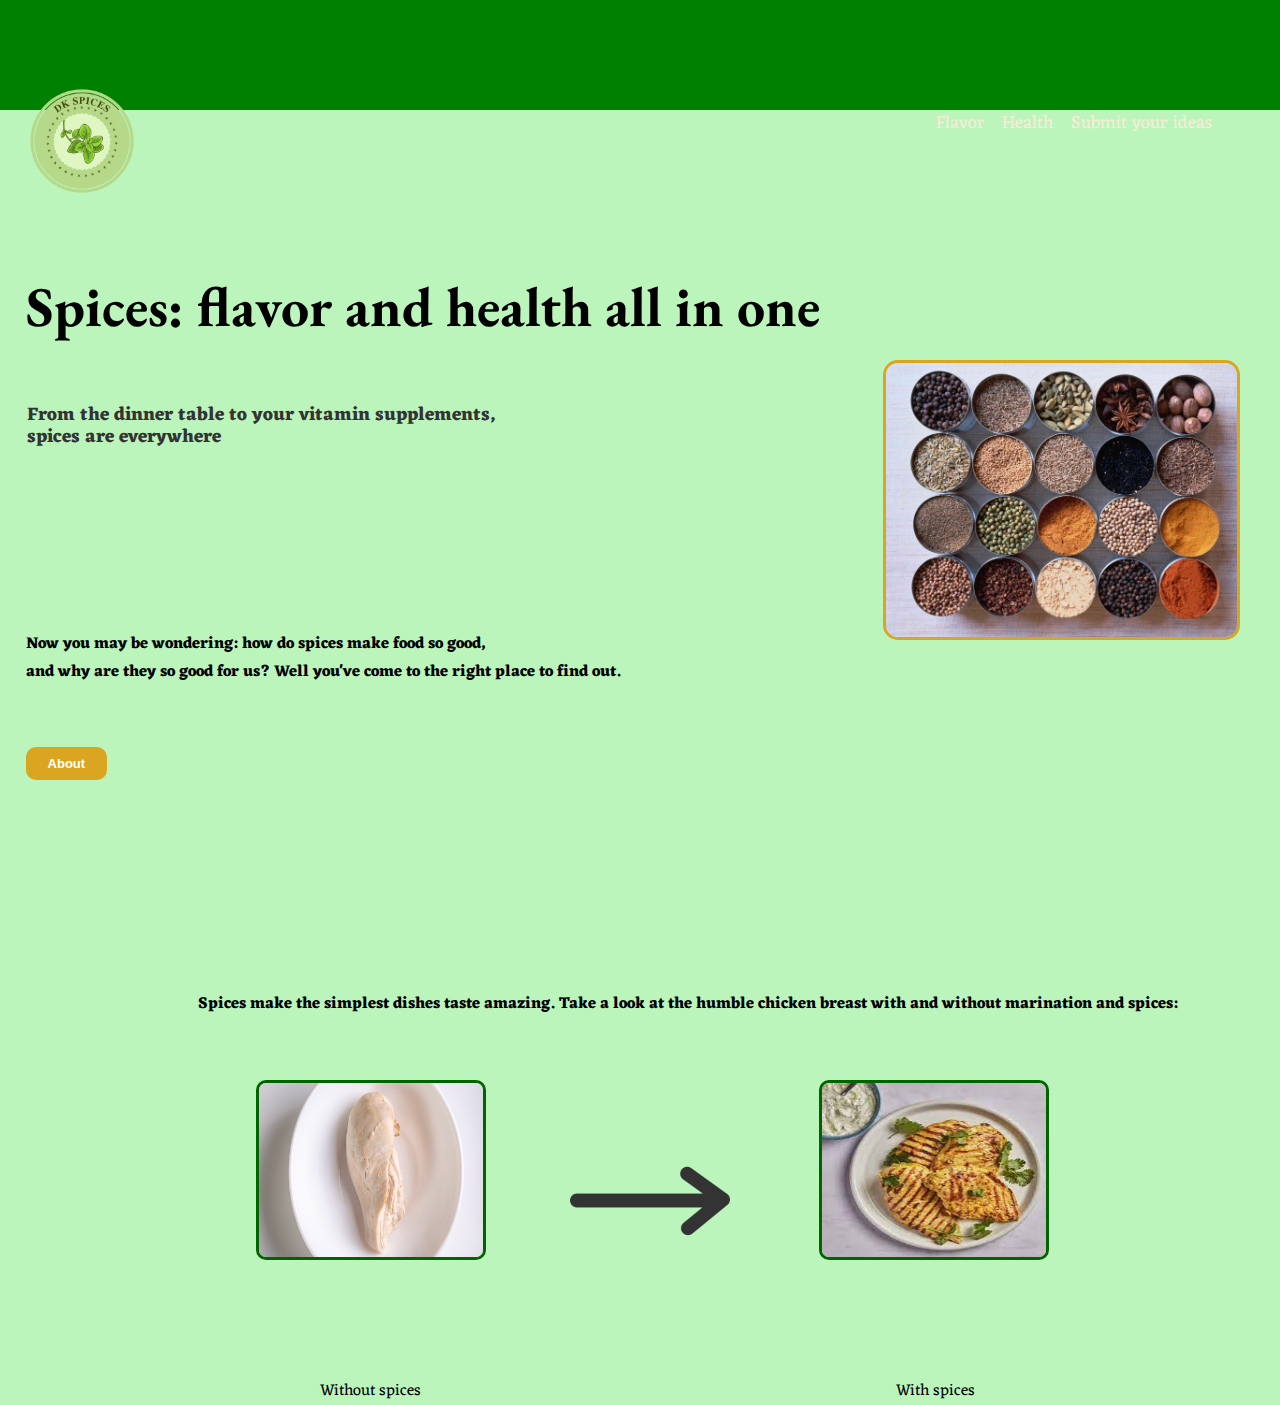
<file: index.html>
<!DOCTYPE html>
<html>
    <head>
        <title>Spices website</title>
        <link rel="preconnect" href="https://fonts.googleapis.com">
        <link rel="preconnect" href="https://fonts.gstatic.com" crossorigin>
        <link href="https://fonts.googleapis.com/css2?family=Eczar&display=swap" rel="stylesheet">
        <link rel="stylesheet" href="styles.css">
        <link rel="preconnect" href="https://fonts.googleapis.com">
        <link rel="preconnect" href="https://fonts.gstatic.com" crossorigin>
        <link href="https://fonts.googleapis.com/css2?family=EB+Garamond&display=swap" rel="stylesheet">
    </head>
    <body>
        <header>
        <a href="index.html"><img src="DK spices .png" alt="my logo" class="logo"></a>
      <table>
        <thead>
            <tr>
                <td><a href="index 3.html" class="table-links">Flavor</a></td>
                <td><a href="index 4.html" class="table-links">Health</a></td>
                <td><a href="index 5.html" class="table-links">Submit your ideas</a></td>
            </tr>
        </thead>
    </table>
        </header>
        <h1 class="hero-state">Spices: flavor and health all in one</h1>
        <img src="cool spices.jpg" alt="spices" class="cool-spices">
        <h3 class="state">From the dinner table to your vitamin supplements, <br>
        spices are everywhere</h3>
        <a href="index 2.html" class="about-link">About</a>
        <h4 class="intro">Now you may be wondering: how do spices make food so good, <br>
        and why are they so good for us? Well you've come to the right place to find out.</h4>
        <p class="comparison">Spices make the simplest dishes taste amazing. Take a look at the humble
        chicken breast with and without marination and spices:</p>
        <img src="bland chicken.jpg" alt="bland chicken" class="bland-chicken">
        <img src="good chicken.jpg" alt="good chicken" class="good-chicken">
        <img src="right arrow.webp" alt="right facing arrow icon" class="arrow">
        <p class="without">Without spices</p>
        <p class="with">With spices</p>
    </body>
</html>
</file>
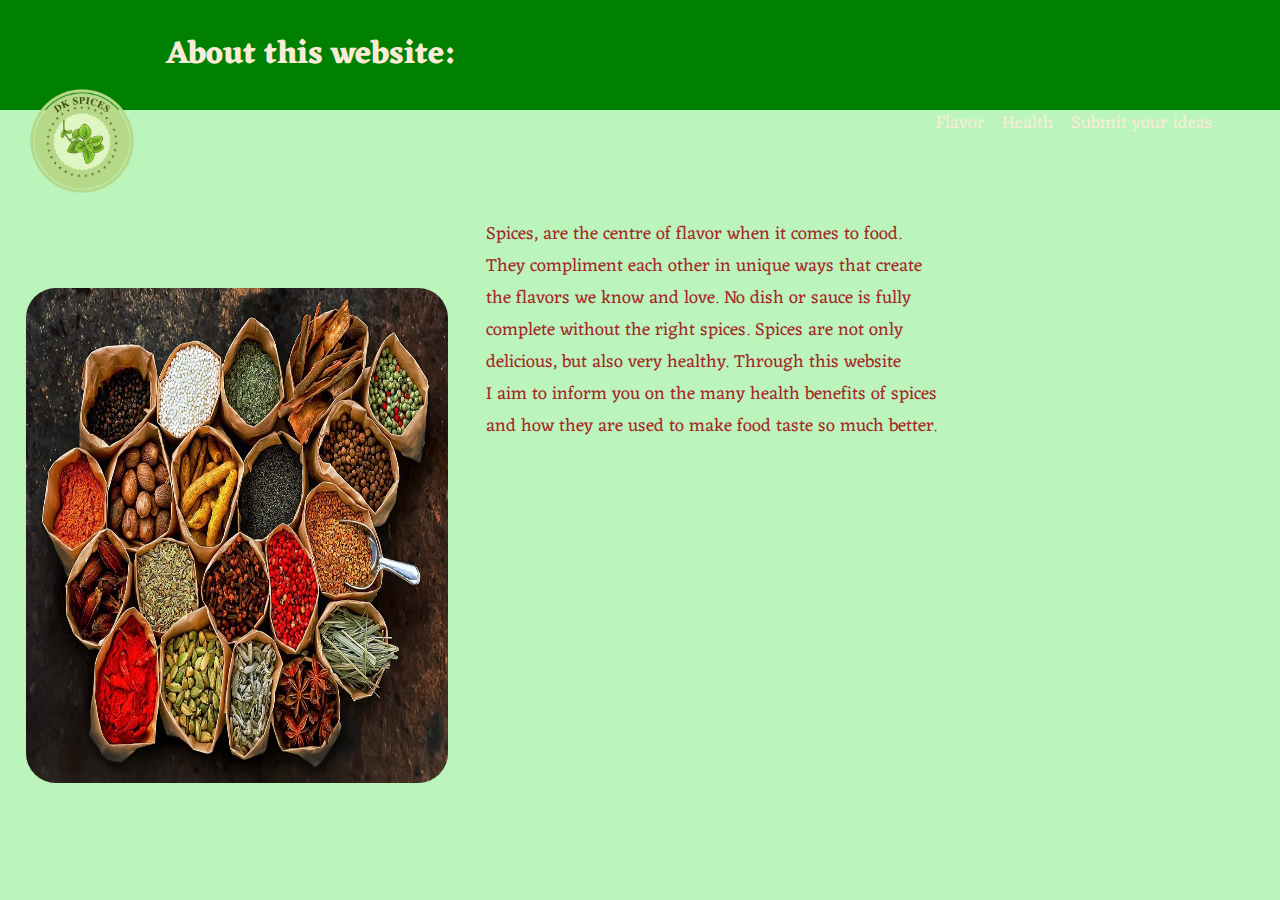
<file: index 2.html>
<!DOCTYPE html>
<html>
    <head>
        <title>Spices website</title>
        <link rel="preconnect" href="https://fonts.googleapis.com">
        <link rel="preconnect" href="https://fonts.gstatic.com" crossorigin>
        <link href="https://fonts.googleapis.com/css2?family=Eczar&display=swap" rel="stylesheet">
        <link rel="stylesheet" href="styles 2.css">
    </head>
    <body>
        <header>
        <h1 class="header-title">About this website:</h1>
        <a href="index.html"><img src="DK spices .png" alt="my logo" class="logo"></a>
      <table>
        <thead>
            <tr>
                <td><a href="index 3.html" class="table-links">Flavor</a></td>
                <td><a href="index 4.html" class="table-links">Health</a></td>
                <td><a href="index 5.html" class="table-links">Submit your ideas</a></td>
            </tr>
        </thead>
    </table>
        </header>
        <img src="assorted spices.webp" alt="assorted spices" class="assorted-spices">
        <p class="about-text">
        Spices, are the centre of flavor when it comes to food. <br>
        They compliment each other in unique ways that create <br>
        the flavors we know and love. No dish or sauce is fully <br>
        complete without the right spices. Spices are not only <br>
        delicious, but also very healthy. Through this website <br>
        I aim to inform you on the many health benefits of spices <br>
        and how they are used to make food taste so much better.
        </p>
    </body>
</html>
</file>
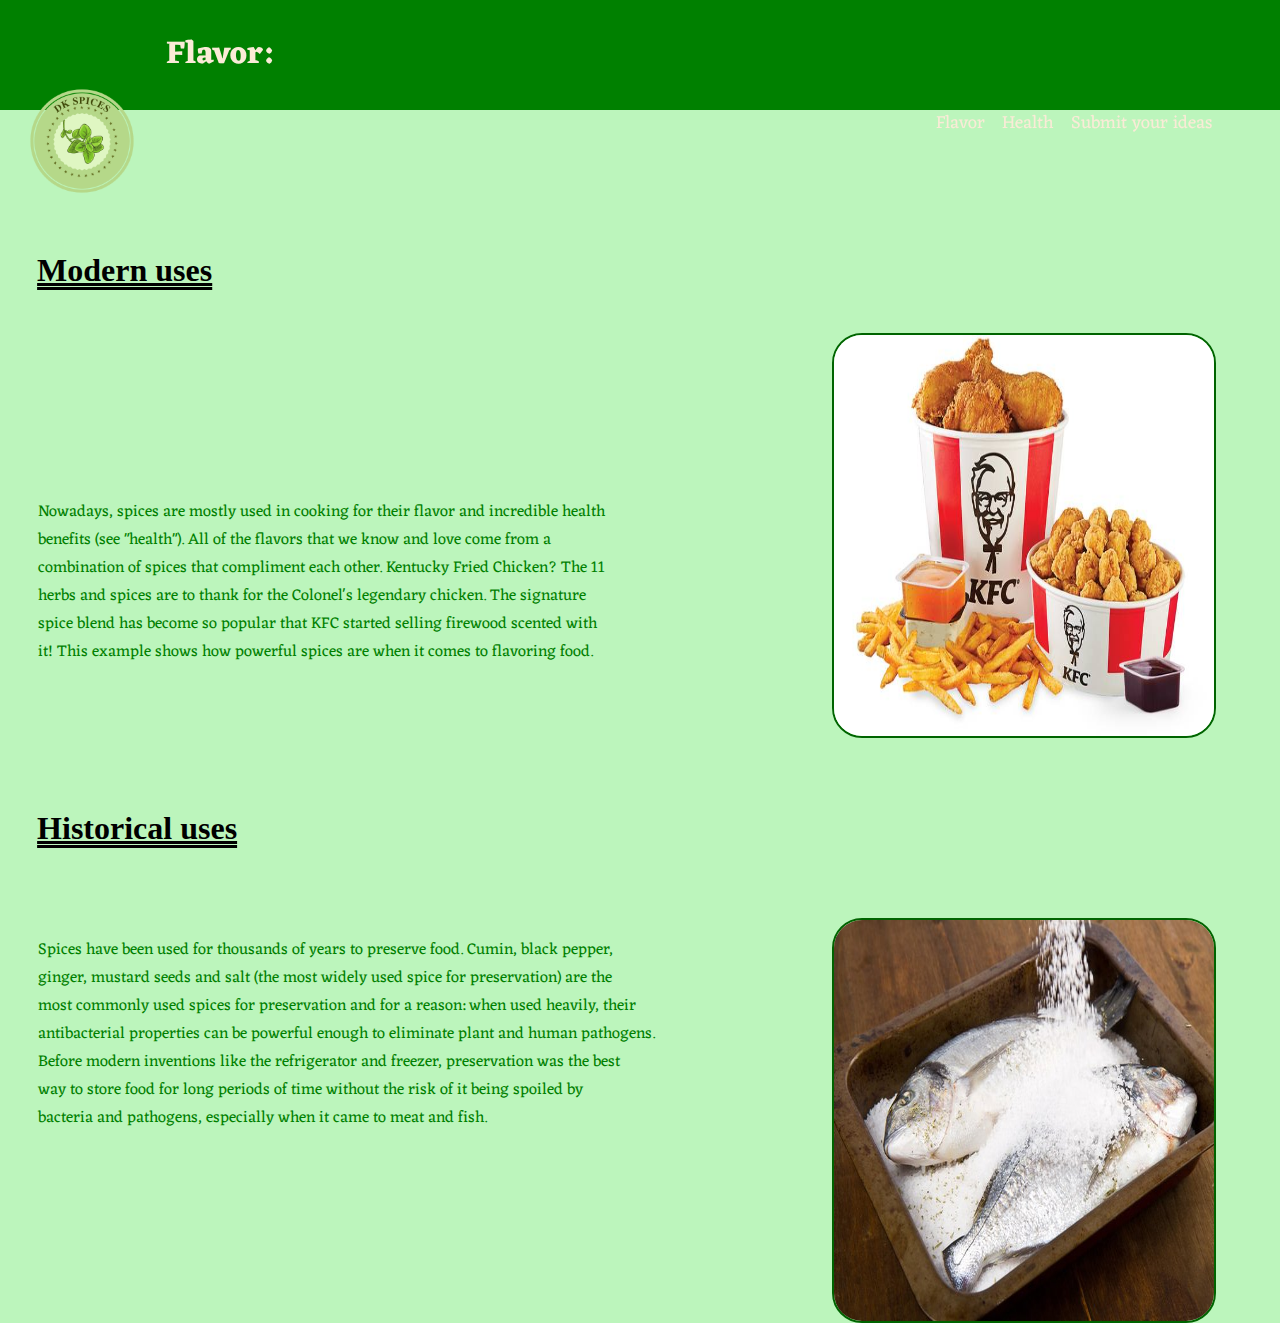
<file: index 3.html>
<!DOCTYPE html>
<html>
    <head>
        <title>Spices website</title>
        <link rel="preconnect" href="https://fonts.googleapis.com">
        <link rel="preconnect" href="https://fonts.gstatic.com" crossorigin>
        <link href="https://fonts.googleapis.com/css2?family=Eczar&display=swap" rel="stylesheet">
        <link rel="stylesheet" href="styles 3.css">
    </head>
    <body>
        <header>
        <h1 class="header-title">Flavor:</h1>
        <a href="index.html"><img src="DK spices .png" alt="my logo" class="logo"></a>
      <table>
        <thead>
            <tr>
                <td><a href="index 3.html" class="table-links">Flavor</a></td>
                <td><a href="index 4.html" class="table-links">Health</a></td>
                <td><a href="index 5.html" class="table-links">Submit your ideas</a></td>
            </tr>
        </thead>
    </table>
        </header>
        <p class="flavor-intro-p">
        Nowadays, spices are mostly used in cooking for their flavor and incredible health <br>
        benefits (see "health"). All of the flavors that we know and love come from a <br>
        combination of spices that compliment each other. Kentucky Fried Chicken? The 11 <br>
        herbs and spices are to thank for the Colonel's legendary chicken. The signature <br>
        spice blend has become so popular that KFC started selling firewood scented with <br>
        it! This example shows how powerful spices are when it comes to flavoring food. <br>
        </p>
        <img src="pfk.jpeg" alt="PFK" class="PFK">
        <h2 class="modern">Modern uses</h2>
        <h2 class="historical">Historical uses</h2>
        <img src="fish.jpg" alt="fish" class="fish">
        <p class="flavor-intro-p-2">
        Spices have been used for thousands of years to preserve food. Cumin, black pepper,<br>
        ginger, mustard seeds and salt (the most widely used spice for preservation) are the <br>
        most commonly used spices for preservation and for a reason: when used heavily, their <br>
        antibacterial properties can be powerful enough to eliminate plant and human pathogens. <br>
        Before modern inventions like the refrigerator and freezer, preservation was the best <br>
        way to store food for long periods of time without the risk of it being spoiled by <br>
        bacteria and pathogens, especially when it came to meat and fish. 
        </p>
    </body>
</html>
</file>
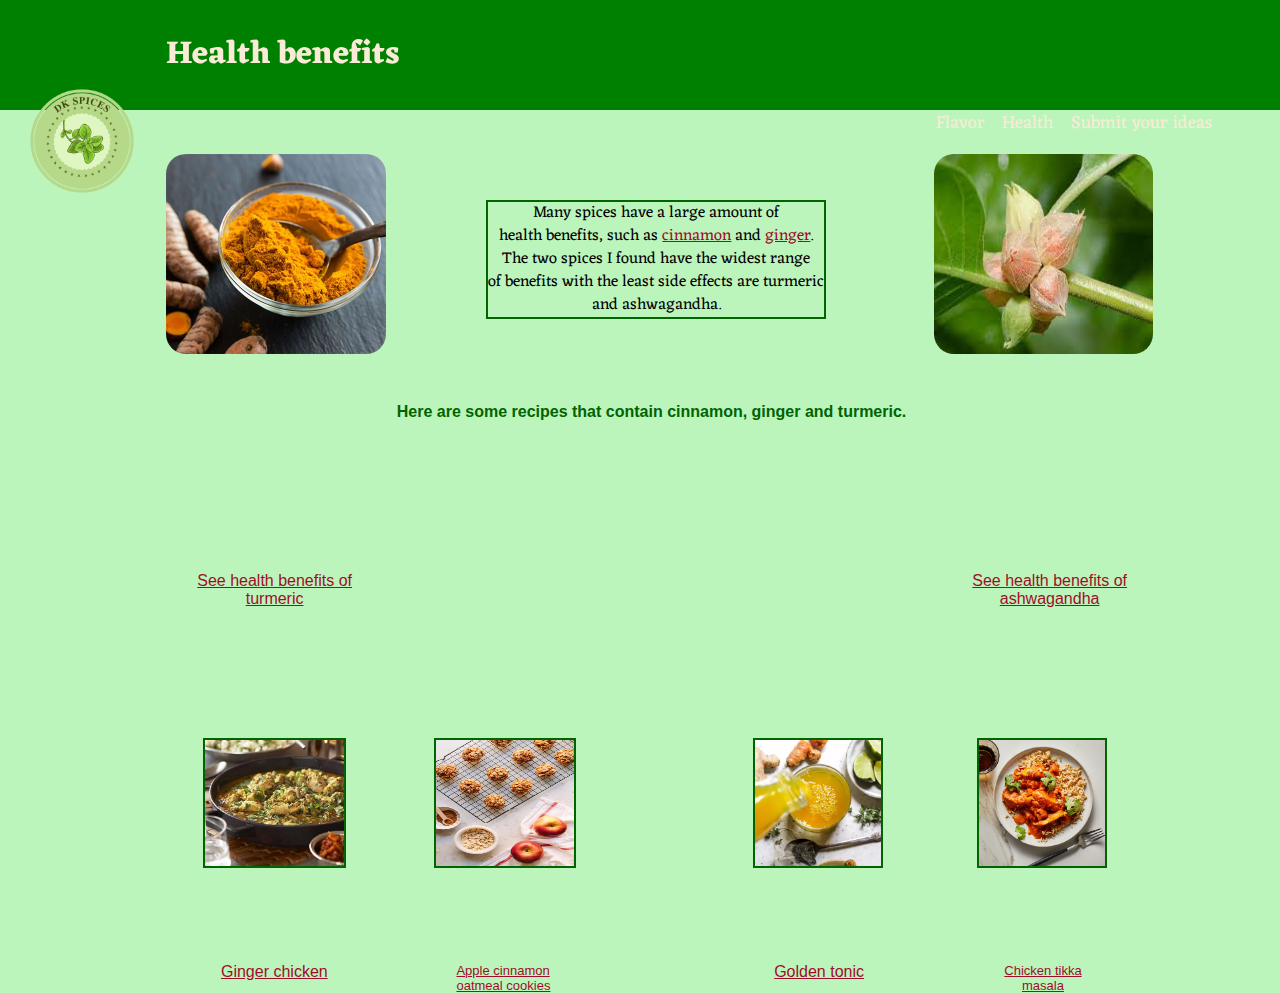
<file: index 4.html>
<!DOCTYPE html>
<html>
    <head>
        <title>Spices website</title>
        <link rel="preconnect" href="https://fonts.googleapis.com">
        <link rel="preconnect" href="https://fonts.gstatic.com" crossorigin>
        <link href="https://fonts.googleapis.com/css2?family=Eczar&display=swap" rel="stylesheet">
        <link rel="stylesheet" href="styles 4.css">
    </head>
    <body>
        <header>
        <h1 class="header-title">Health benefits</h1>
        <a href="index.html"><img src="DK spices .png" alt="my logo" class="logo"></a>
      <table>
        <thead>
            <tr>
                <td><a href="index 3.html" class="table-links">Flavor</a></td>
                <td><a href="index 4.html" class="table-links">Health</a></td>
                <td><a href="index 5.html" class="table-links">Submit your ideas</a></td>
            </tr>
        </thead>
    </table>
        </header>
        <img src="turmeric.jpg" alt="turmeric powder" class="turmeric">
        <p class="text-box-1">
        Many spices have a large amount of <br>
        health benefits, such as <a href="https://www.healthline.com/nutrition/10-proven-benefits-of-cinnamon" target="_blank">cinnamon</a> and <a href="https://www.webmd.com/diet/ss/slideshow-health-benefits-ginger" target="_blank">ginger</a>. <br> 
        The two spices I found have the widest range <br> 
        of benefits with the least side effects are turmeric <br>
        and ashwagandha. 
        </p>
        <h3 class="recipe-intro">Here are some recipes that contain cinnamon, ginger and turmeric.</h3>
        <img src="ashwaganda.jpg" alt="ashwagandha" class="ashwagandha">
        <a href="https://www.nccih.nih.gov/health/turmeric#:~:text=In%20India%2C%20it%20was%20traditionally,%2C%20depression%2C%20and%20many%20others" class="turmeric-benif" target="_blank">See health benefits of <br> turmeric</a>
        <a href="https://www.health.com/ashwagandha-7198123" class="ash-benif" target="_blank">See health benefits of <br> ashwagandha</a>
        <img src="ginger chicken.webp" alt="ginger chicken" class="ginger-chicken">
        <a href="https://www.bbcgoodfood.com/recipes/ginger-chicken" class="ginger-chicken-link" target="_blank">Ginger chicken</a>
        <img src="cinnamon-applesauce-oatmeal-breakfast-cookies.jpg" alt="breakfast cookie" class="break-cook">
        <a href="https://simple-veganista.com/apple-cinnamon-oatmeal-cookies/" class="oat-cook-link" target="_blank">Apple cinnamon <br> oatmeal cookies</a>
        <img src="golden tonic.webp" alt="golden tonic" class="golden-tonic">
        <a href="https://www.eatingwell.com/recipe/274563/anti-inflammatory-golden-tonic/" class="gld-ton-link" target="_blank">Golden tonic</a>
        <img src="chicken tikka masala.webp" alt="chicken tikka masala" class="chick-tikka">
        <a href="https://www.eatingwell.com/recipe/275724/easy-chicken-tikka-masala/" class="chick-tikka-link" target="_blank">Chicken tikka <br> masala</a>
        
    </body>
</html>
</file>
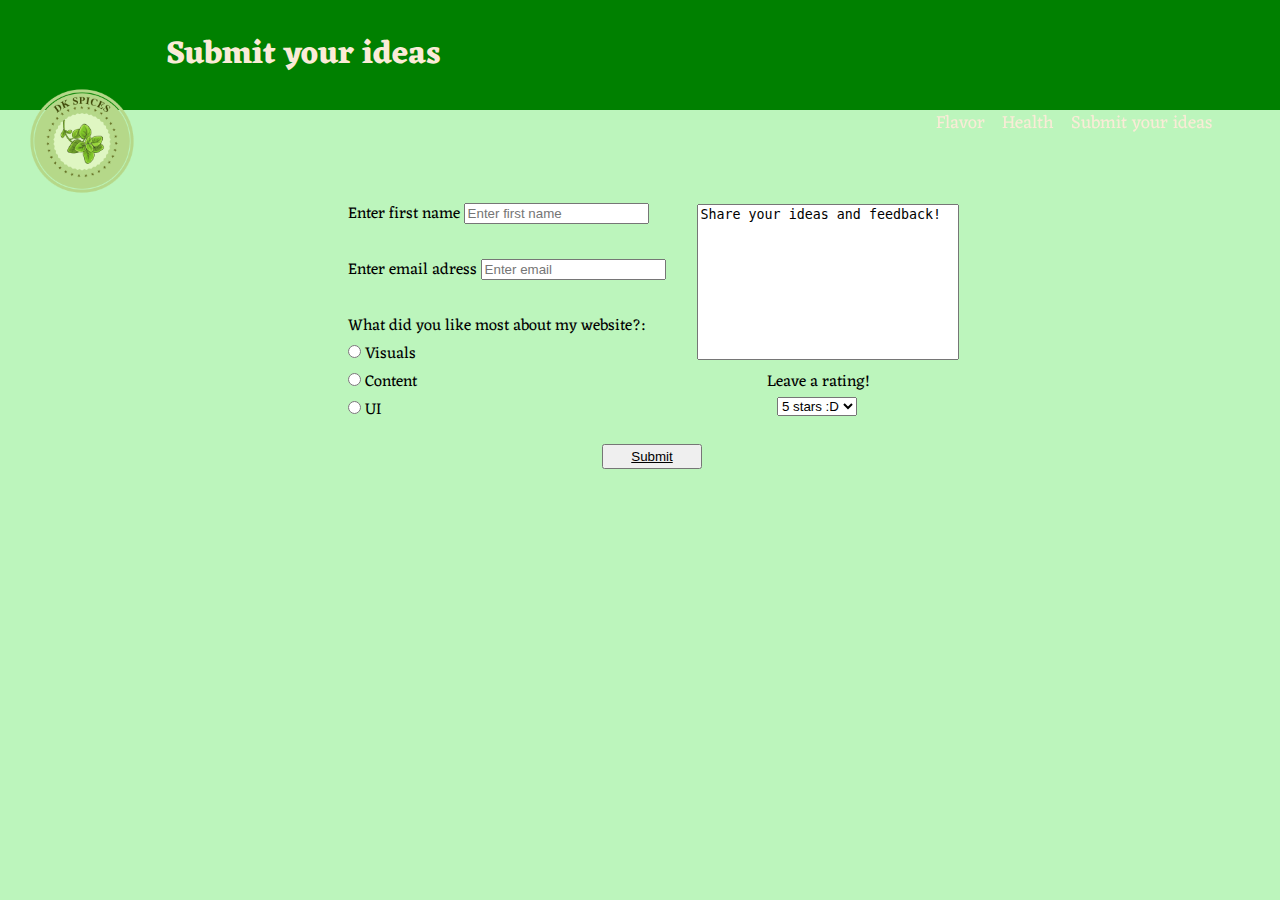
<file: index 5.html>
<!DOCTYPE html>
<html>
    <head>
        <title>Spices website</title>
        <link rel="preconnect" href="https://fonts.googleapis.com">
        <link rel="preconnect" href="https://fonts.gstatic.com" crossorigin>
        <link href="https://fonts.googleapis.com/css2?family=Eczar&display=swap" rel="stylesheet">
        <link rel="stylesheet" href="styles 5.css">
    </head>
    <body>
        <header>
        <h1 class="header-title">Submit your ideas</h1>
        <a href="index.html"><img src="DK spices .png" alt="my logo" class="logo"></a>
      <table>
        <thead>
            <tr>
                <td><a href="index 3.html" class="table-links">Flavor</a></td>
                <td><a href="index 4.html" class="table-links">Health</a></td>
                <td><a href="index 5.html" class="table-links">Submit your ideas</a></td>
            </tr>
        </thead>
    </table>
        </header>
            <form>
            <label for="first name">Enter first name</label>
            <input type="text" name="first name" id="first name" placeholder="Enter first name"required> 
            <br><br>
            <label for="email">Enter email adress</label>
            <input type="email" name="email" id="email" placeholder="Enter email"required>   
            <br><br>
            <p>What did you like most about my website?:</p>
            <input type="radio" name="radio" id="option-1" value="Visuals">
            <label for="option-1">Visuals</label>
            <br>
            <input type="radio" name="radio" id="option-2" value="Content">
            <label for="option-2">Content</label>
            <br>
            <input type="radio" name="radio" id="option-3" value="UI">
            <label for="option-3">UI</label>
            <br><br>
            <label for="ideas"></label>
            <textarea name="ideas" id="ideas" cols="30" rows="10">Share your ideas and feedback!</textarea>
            <br><br>
            <p class="rating">Leave a rating!</p>
            <select name="rating" id="rating">
                <option value="q1">5 stars  :D</option>
                <option value="q2">4 stars  :]</option>
                <option value="q3">3 stars  :|</option>
                <option value="q3">2 stars  :/</option>
                <option value="q3">1 star  :[</option>
            </select>
            <br><br>
            <input type="submit" name="submit" id="submit" value="Submit" class="submit">
            <br><br>
            </form>
    </body>
</html>
</file>
<file: styles.css>
* {
    box-sizing: border-box;
    margin: 0;
}
body {
    background-color: color-mix(in srgb, lightgreen 60%, white 40%);
}
.logo {
    height: 168px;
    position: fixed;
    bottom: 75%;
    right: 87%;
}
table {
    margin: 25px auto;
    position: fixed;
    right: 4%;
    bottom: 80%;
    color: antiquewhite;
    border-spacing: 15px;
    font-size: large;
}
td {
    font-family: 'Eczar', serif;
}
header {
    width: 100%;
    height: 110px;
    position: fixed;
    z-index: 2;
    display: inline-block;
    background-color: green;
}
.table-links {
    color: inherit;
    text-decoration: none;
}
a {
    text-decoration: underline;
    color: rgb(158, 13, 42);
}
a:hover {
   color: rgb(168, 78, 78);
   font-style: italic;
}
.hero-state {
    position: absolute;
    color: black;
    top: 30%;
    left: 2%;
    font-weight: bold;
    font-family: 'EB Garamond', serif;
    font-size: 56px;
}
.cool-spices {
    position: absolute;
    border: 3px solid goldenrod;
    border-radius: 15px;
    top: 40%;
    height: 280px;
    left: 69%;
}
.state {
    position: absolute;
    top: 45%;
    left: 2.1%;
    font-family: Eczar, serif;
    line-height: 22px;
    color:color-mix(in srgb, black 80%, white 20%) ;
}
.about-link {
    position: absolute;
    top: 83%;
    font-family: Arial, Helvetica, sans-serif;
    font-weight: bold;
    font-size: small;
    border: 2px solid goldenrod;
    border-radius: 10px;
    padding: 7px;
    color: white;
    background-color: goldenrod;
    text-decoration: none;
    left: 2%;
    padding-left: 20px;
    padding-right: 20px;
}
.intro {
    position: absolute;
    top: 70%;
    font-family: Eczar, serif;
    left: 2%;
}
.comparison {
    position: absolute;
    top: 110%;
    left: 15.5%;
    font-size: medium;
    font-weight: bold;
    font-family: Eczar, serif;
}
.bland-chicken {
    position: absolute;
    height: 180px;
    top: 120%;
    width: 230px;
    border: 3px solid darkgreen;
    border-radius: 10px;
    left: 20%;
}
.good-chicken {
    position: absolute;
    height: 180px;
    top: 120%;
    width: 230px;
    border: 3px solid darkgreen;
    border-radius: 10px;
    left: 64%;
}
.arrow {
    position: absolute;
    top: 129%;
    height: 80px;
    left: 44.5%;
}
.with {
    position: absolute;
    font-family: Eczar, serif;
    top: 153%;
    left: 70%;
}
.without {
    position: absolute;
    font-family: Eczar, serif;
    top: 153%;
    left: 25%;
}
</file>
<file: styles 2.css>
* {
    box-sizing: border-box;
    margin: 0;
}
.header-title {
    position: fixed;
    margin-left: 13%;
    font-family: 'Eczar', serif;
    text-align: center;
    margin-top: 2%;
    color: antiquewhite;
}
body {
    background-color: color-mix(in srgb, lightgreen 60%, white 40%);
}
.logo {
    height: 168px;
    position: fixed;
    bottom: 75%;
    right: 87%;
}
table {
    margin: 25px auto;
    position: fixed;
    right: 4%;
    bottom: 80%;
    color: antiquewhite;
    border-spacing: 15px;
    font-size: large;
}
td {
    font-family: 'Eczar', serif;
}
header {
    width: 100%;
    height: 110px;
    position: fixed;
    z-index: 2;
    display: inline-block;
    background-color: green;
}
.assorted-spices {
    position: absolute;
    height: 55%;
    width: 33%;
    bottom: 13%;
    right: 65%;
    border-radius: 30px;
}
.table-links {
    color: inherit;
    text-decoration: none;
}
.about-text {
    font-family: 'Eczar', serif;
    position: absolute;
    left: 38%;
    margin-top: 17%;
    font-size: large;
    color: brown;
}
a {
    text-decoration: underline;
    color: rgb(158, 13, 42);
}
a:hover {
   color: rgb(168, 78, 78);
   font-style: italic;
}
</file>
<file: styles 3.css>
* {
    box-sizing: border-box;
    margin: 0;
}
.header-title {
    position: fixed;
    margin-left: 13%;
    font-family: 'Eczar', serif;
    text-align: center;
    margin-top: 2%;
    color: antiquewhite;
}
body {
    background-color: color-mix(in srgb, lightgreen 60%, white 40%);
}
.logo {
    height: 168px;
    position: fixed;
    bottom: 75%;
    right: 87%;
}
table {
    margin: 25px auto;
    position: fixed;
    right: 4%;
    bottom: 80%;
    color: antiquewhite;
    border-spacing: 15px;
    font-size: large;
}
td {
    font-family: 'Eczar', serif;
}
header {
    width: 100%;
    height: 110px;
    position: fixed;
    z-index: 2;
    display: inline-block;
    background-color: green;
}
.table-links {
    color: inherit;
    text-decoration: none;
}
.flavor-intro-p {
    position: absolute;
    font-family: 'Eczar', serif;
    bottom: 26%;
    color: green;
    left: 3%;
}
.PFK {
    position: absolute;
    height: 45%;
    border-radius: 30px;
    border: 2px solid darkgreen;
    top: 37%;
    left: 65%;
    width: 30%;
}
.modern {
    position: absolute;
    font-weight: bold;
    font-family: Cambria, Cochin, Georgia, Times, 'Times New Roman', serif;
    top: 28%;
    color: black;
    left: 2.9%;
    text-decoration: underline double;
    font-size: xx-large;
}
a {
    text-decoration: underline;
    color: rgb(158, 13, 42);
}
a:hover {
   color: rgb(168, 78, 78);
   font-style: italic;
}
.historical {
    position: absolute;
    font-weight: bold;
    font-family: Cambria, Cochin, Georgia, Times, 'Times New Roman', serif;
    top: 90%;
    color: black;
    left: 2.9%;
    text-decoration: underline double;
    font-size: xx-large;
}
.fish {
    position: absolute;
    height: 45%;
    border-radius: 30px;
    border: 2px solid darkgreen;
    top: 102%;
    left: 65%;
    width: 30%;
}
.flavor-intro-p-2 {
    position: absolute;
    font-family: 'Eczar', serif;
    top: 104%;
    color: green;
    left: 3%;
}
</file>
<file: styles 4.css>
* {
    box-sizing: border-box;
    margin: 0;
}
.header-title {
    position: fixed;
    margin-left: 13%;
    font-family: 'Eczar', serif;
    text-align: center;
    margin-top: 2%;
    color: antiquewhite;
}
body {
    background-color: color-mix(in srgb, lightgreen 60%, white 40%);
}
.logo {
    height: 168px;
    position: fixed;
    bottom: 75%;
    right: 87%;
}
table {
    margin: 25px auto;
    position: fixed;
    right: 4%;
    bottom: 80%;
    color: antiquewhite;
    border-spacing: 15px;
    font-size: large;
}
td {
    font-family: 'Eczar', serif;
}
header {
    width: 100%;
    height: 110px;
    position: fixed;
    z-index: 2;
    display: inline-block;
    background-color: green;
}
.table-links {
    color: inherit;
    text-decoration: none;
}
a {
    text-decoration: underline;
    color: rgb(158, 13, 42);
}
a:hover {
   color: rgb(168, 78, 78);
   font-style: italic;
}
.text-box-1 {
    font-family: Eczar, serif;
    margin-left: 38%;
    margin-top: 200px;
    position: absolute;
    text-align: center;
    border: 2px solid darkgreen;
    line-height: 23px;
}
.recipe-intro {
    font-family: Arial, Helvetica, sans-serif;
    position: absolute;
    margin-left: 31%;
    margin-top: 31.5%;
    font-size: medium;
    color: darkgreen;
}
.ashwagandha {
    position: absolute;
    border-radius: 20px;
    margin-left: 73%;
    height: 200px;
    margin-top: 12%;
    width: 219px;
}
.turmeric {
    border-radius: 20px;
    height: 200px;
    position: absolute;
    margin-top: 12%;
    margin-left: 13%;
}
.turmeric-benif {
    font-family: Arial, Helvetica, sans-serif;
    position: absolute;
    right: 72.5%;
    top: 63.5%;
    text-align: center;
}
.ash-benif {
    font-family: Arial, Helvetica, sans-serif;
    position: absolute;
    text-align: center;
    top: 63.5%;
    right: 153px;
}
.ginger-chicken {
    border: 2px solid darkgreen;
    height: 130px;
    position: absolute;
    right: 73%;
    top: 82%;
}
.ginger-chicken-link {
    font-family: Arial, Helvetica, sans-serif;
    position: absolute;
    top: 107%;
    right: 74.4%;
}
.break-cook {
    position: absolute;
    height: 130px;
    width: 142px;
    top: 82%;
    right: 55%;
    border: 2px solid darkgreen;
}
.oat-cook-link {
    font-family: Arial, Helvetica, sans-serif;
    position: absolute;
    font-size: small;
    top: 107%;
    right: 57%;
}
.golden-tonic {
    position: absolute;
    height: 130px;
    top: 82%;
    border: 2px solid darkgreen;
    right: 31%;
}
.gld-ton-link {
    font-family: Arial, Helvetica, sans-serif;
    position: absolute;
    top: 107%;
    right: 32.5%;
}
.chick-tikka {
    position: absolute;
    height: 130px;
    border: 2px solid darkgreen;
    top: 82%;
    right: 13.5%;
}
.chick-tikka-link {
    font-family: Arial, Helvetica, sans-serif;
    position: absolute;
    text-align: center;
    font-size: small;
    top: 107%;
    right: 15.5%; 
}
</file>
<file: styles 5.css>
* {
    box-sizing: border-box;
    margin: 0;
}
.header-title {
    position: fixed;
    margin-left: 13%;
    font-family: 'Eczar', serif;
    text-align: center;
    margin-top: 2%;
    color: antiquewhite;
}
body {
    background-color: color-mix(in srgb, lightgreen 60%, white 40%);
}
.logo {
    height: 168px;
    position: fixed;
    bottom: 75%;
    right: 87%;
}
table {
    margin: 25px auto;
    position: fixed;
    right: 4%;
    bottom: 80%;
    color: antiquewhite;
    border-spacing: 15px;
    font-size: large;
}
td {
    font-family: 'Eczar', serif;
}
header {
    width: 100%;
    height: 110px;
    position: fixed;
    z-index: 2;
    display: inline-block;
    background-color: green;
}
.table-links {
    color: inherit;
    text-decoration: none;
}
a {
    text-decoration: underline;
    color: rgb(158, 13, 42);
}
a:hover {
   color: rgb(168, 78, 78);
   font-style: italic;
}
form {
    position: absolute;
    top: 200px;
    right: 48%;
    font-family: Eczar, serif;  
}
textarea {
    resize: none;
    left: 110%;
    top: 1%;
    position: absolute;
}
.rating {
    position: absolute;
    top: 40%;
    left: 132%;
    white-space: nowrap;
}
select {
    position: absolute;
    top: 47%;
    left: 135%;
}
.submit {
    position: absolute;
    top: 58%;
    left: 80%;
    text-decoration: underline;
    width: 100px;
    height: 25px;
}
</file>
